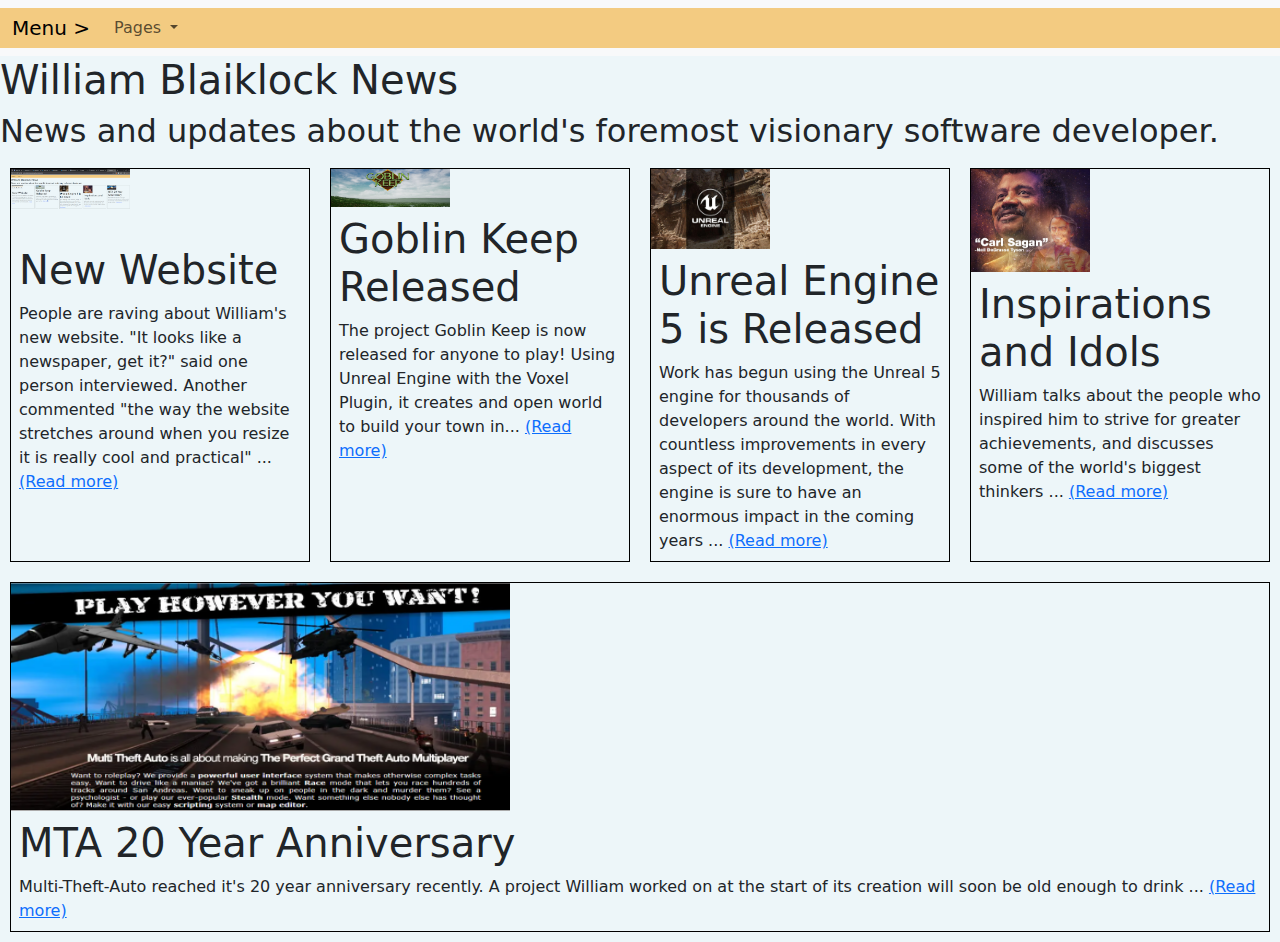
<file: index.html>
<!DOCTYPE html>
<html lang="en">
<head>
    <meta charset="UTF-8">
    
    <link rel="stylesheet" href="styles/styles-shared.css">
    <link rel="stylesheet" href="styles/styles-index.css">

 
    <link href="https://cdn.jsdelivr.net/npm/bootstrap@5.3.3/dist/css/bootstrap.min.css" rel="stylesheet" integrity="sha384-QWTKZyjpPEjISv5WaRU9OFeRpok6YctnYmDr5pNlyT2bRjXh0JMhjY6hW+ALEwIH" crossorigin="anonymous">
    <script src="https://cdn.jsdelivr.net/npm/bootstrap@5.3.3/dist/js/bootstrap.bundle.min.js" integrity="sha384-YvpcrYf0tY3lHB60NNkmXc5s9fDVZLESaAA55NDzOxhy9GkcIdslK1eN7N6jIeHz" crossorigin="anonymous"></script>
</head>
<body style="background-color: #edf6f9;">

  <nav class="navbar navbar-expand bg-body-tertiary" style="flex-wrap: wrap; ">
    <div class="container-fluid"style="background-color: #f3cb81;">
      <a class="navbar-brand" href="#" role="button" data-bs-toggle="dropdown" >Menu ></a>
      <button class="navbar-toggler" type="button" data-bs-toggle="collapse" data-bs-target="#navbarSupportedContent" aria-controls="navbarSupportedContent" aria-expanded="false" aria-label="Toggle navigation">
        <span class="navbar-toggler-icon"></span>
      </button>
      <div class="collapse navbar-collapse" id="navbarSupportedContent">
        <ul class="navbar-nav me-auto mb-2 mb-lg-0">
          <li class="nav-item dropdown">
            <a class="nav-link dropdown-toggle" href="#" role="button" data-bs-toggle="dropdown" aria-expanded="false">
              Pages
            </a>
            <ul class="dropdown-menu">
              <li><a class="dropdown-item" href="resume.html">Resume</a></li>
              <li><a class="dropdown-item" href="contact.html">Contact</a></li>
              <li><hr class="dropdown-divider"></li>
              <li><a class="dropdown-item" href="#">Version 0.11</a></li>
            </ul>
          </li>
        </ul>
      </div>
    </div>
  </nav>


<h1>William Blaiklock News</h1>
  <h2>News and updates about the world's foremost  visionary software developer. </h2>

  <div class="cards">
  <div class="card-body">
      <div class="img-container">
        <img src="images/site.png" alt="">
      </div>
      <h1>New Website</h1>
      <p>People are raving about William's new website. "It looks like a newspaper, get it?" said one person interviewed. Another commented "the way the website stretches around when you resize it is really cool and practical" ... <a href="404.html"> (Read more)</a>  </p>
    </div>
    <div class="card-body">
      <div class="img-container">
        <img src="images/GK.png">
      </div>
      <h1>Goblin Keep Released</h1>
      <p>The project Goblin Keep is now released for anyone to play! Using Unreal Engine with the Voxel Plugin, it creates and open world to build your town in... <a href="404.html"> (Read more)</a> </p>
    </div>
    <div class="card-body">
      <div class="img-container">
        <img src="images/unreal.jpg" alt="">
      </div>
      <h1>Unreal Engine 5 is Released</h1>
      <p>Work has begun using the Unreal 5 engine for thousands of developers around the world. With countless improvements in every aspect of its development, the engine is sure to have an enormous impact in the coming years ... <a href="404.html"> (Read more)</a> </p>
    </div>
    <div class="card-body">
      <div class="img-container">
        <img src="images/pic.jpg" alt="">
      </div>
      <h1>Inspirations and Idols</h1>
      <p>William talks about the people who inspired him to strive for greater achievements, and discusses some of the world's biggest thinkers ... <a href="404.html"> (Read more)</a> </p>
    </div>
    <div class="card-body">
      <div class="img-container">
        <img src="images/MTA.png" alt="">
      </div>
      <h1>MTA 20 Year Anniversary</h1>
      <p>Multi-Theft-Auto reached it's 20 year anniversary recently. A project William worked on at the start of its creation will soon be old enough to drink ... <a href="404.html"> (Read more)</a> </p>
    </div>
  </div>
<table>
</body>
</html>
</file>
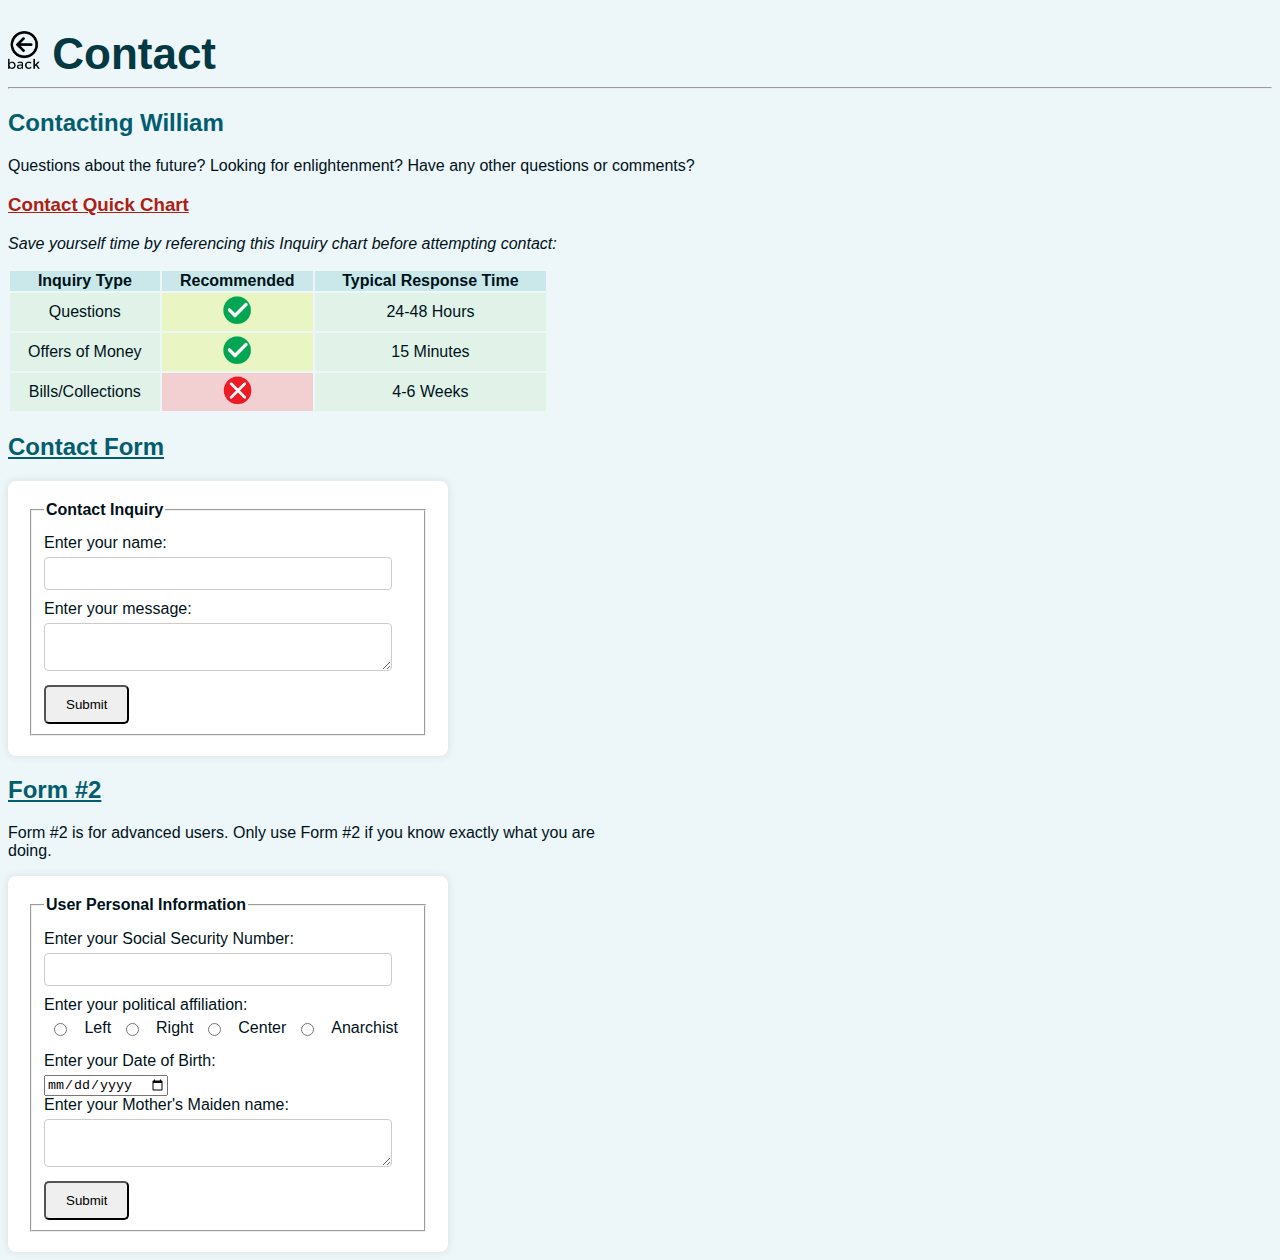
<file: contact.html>
<!DOCTYPE html>
<html>
    <title>Contact</title>

    <head>
        <link rel="stylesheet" href="styles/styles-shared.css">
        <link rel="stylesheet" href="styles/styles-contact.css">
    </head>

    <body>
        
   
        <h1><a href="index.html"><img src="images/back.png" class="back"></a> Contact</h1>
        <hr>

       
        <h2>Contacting William</h2>
        Questions about the future? Looking for enlightenment? Have any other questions or comments?

     
        <h3><u>Contact Quick Chart</u></h3>
        <i>Save yourself time by referencing this Inquiry chart before attempting contact:</i>
        <br>
        <table style="text-align:center" >
            <tr>
              <th>Inquiry Type</th>
              <th>Recommended</th>
              <th>Typical Response Time</th>
            </tr>
            <tr>
              <td>Questions</td>
              <td><img src="images/v.png"></td>
              <td>24-48 Hours</td>
            </tr>
            <tr>
                <td>Offers of Money</td>
                <td><img src="images/v.png"></td>
                <td>15 Minutes</td>
              </tr>
              <tr>
                <td>Bills/Collections</td>
                <td style="background-color: rgba(250, 151, 151, 0.411)"><img src="images/x.png"></td>
                <td>4-6 Weeks</td>
              </tr>
          </table>

       
        <h2>
            <u>Contact Form</u>
        </h2>

        <form>
            <fieldset>
                <legend>Contact Inquiry</legend>
                <label for="name">Enter your name:</label>
                <input type="text" id="name" name="name" required />
                <label for="address">Enter your message:</label>
                <textarea id="address" name="address" required></textarea>
                <input type="submit" value="Submit" />
            </fieldset>
        </form>

        <h2>
            <u>Form #2</u>
        </h2>
        <p>Form #2 is for advanced users. Only use Form #2 if you know exactly what you are doing.</p>
        <form>
            <fieldset>
                <legend>User Personal Information</legend>
                <label for="name">Enter your Social Security Number:</label>
                <input type="text" id="name" name="name" required />
                <label>Enter your political affiliation:</label>
                <div class="group">
                    <input type="radio" name="radio" value="male" id="male" required />
                    <label for="male">Left</label>
                    <input type="radio" name="radio" value="female" id="female" />
                    <label for="female">Right</label>
                    <input type="radio" name="radio" value="others" id="others" />
                    <label for="others">Center</label>
                    <input type="radio" name="radio" value="anarchist" id="anarchist" />
                    <label for="anarchist">Anarchist</label>
                </div>
                <label for="address">Enter your Date of Birth:</label>
                <input type="date" id="dob" name="dob" required />
                <label for="dob">Enter your Mother's Maiden name:</label>
                <textarea id="address" name="address" required></textarea>
                <input type="submit" value="Submit" />
            </fieldset>
        </form>
    </body>
</html>
</file>
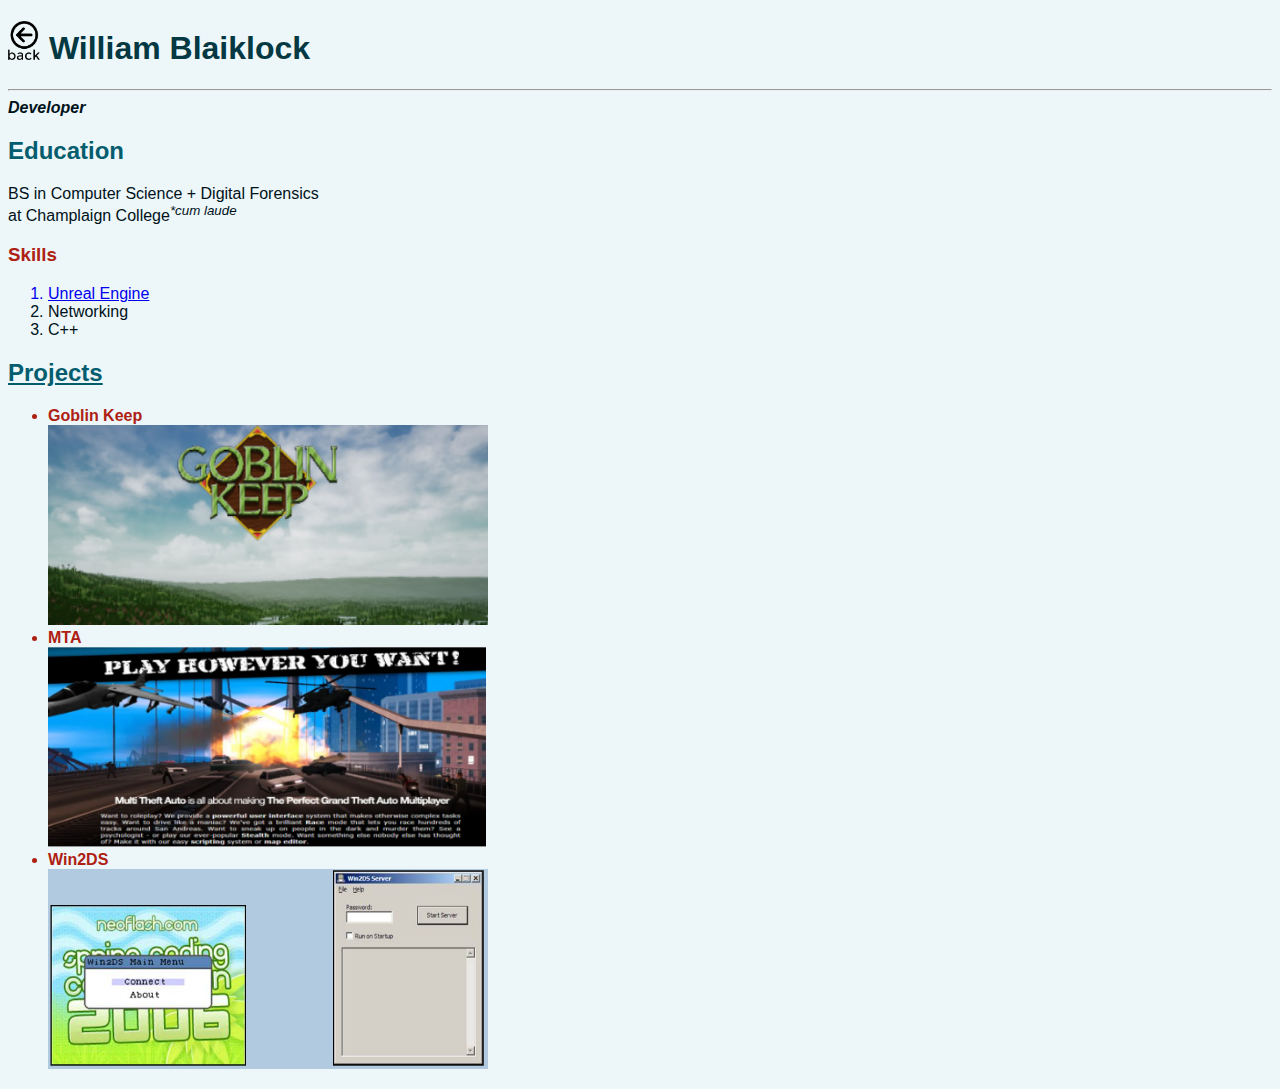
<file: resume.html>
<!DOCTYPE html>
<html>
    <title>William Blaiklock Resume</title>

    <head>
        <link rel="stylesheet" href="styles/styles-shared.css">
        <style>
            .back {
                transition-duration: 0.6s;
            }
            .back:hover {
                transform:scale(1.333);
            }
         </style>
    </head>

    <body>
        <!--Header-->
        <h1><a href="index.html"><img src="images/back.png" style="width: 32px;" class="back"></a> William Blaiklock</h1>
        <hr>
        <i><strong>Developer</strong></i>

        <!--Education-->
        <h2>Education</h2>
        BS in Computer Science + Digital Forensics<br>
        at Champlaign College<sup><i>*cum laude</i></sup>

        <!--Skills-->
        <h3>Skills</h3>
        <ol>
            <a href="http://www.unrealengine.com"><li>Unreal Engine</li></a>
            <li>Networking</li>
            <li>C++</li>
        </ol>

        <!--Projects-->
        <h2>
            <u>Projects</u>
        </h2>
        <ul>
            <li><b>Goblin Keep</b></li>
            <a href="https://store.steampowered.com/app/1079300/Goblin_Keep/" target="_blank" alt="Goblin Keep">
                <img src="./images/GK.png" height="200" width = 440/>
            </a>
            <li><b>MTA</b></li>
            <a href="https://multitheftauto.com/" target="_blank" alt="MTA">
                <img src="./images/MTA.png" height="200"/>
            </a>
            <li><b>Win2DS</b></li>
            <a href="https://win2ds.1emu.net/" target="_blank" alt="Win2DS">
                <img src="./images/Win2DS.png" height="200" width = 440/>
            </a>
        </ul>
    </body>
    
</html>
</file>
<file: styles/styles-shared.css>
body {
    font-family:'Segoe UI', Tahoma, Geneva, Verdana, sans-serif;
    background-color: #edf6f9;
    color: #001219;
}
h1{
    color:#043842;
}
h2{
    color:#035d6e;
}
h3{
    color:#ae2012;
}

ul{
    color:#ae2012;
}
</file>
<file: styles/styles-index.css>
.card-body {
    border: 1px solid black;
    width: 300px;
    margin: 10px;
}

.img-container img {
    max-width: 40%;
}

.card-body p, .card-body h1 {
    margin: 8px;
}

.cards {
    display:flex;
    flex-wrap: wrap;
}

nav {
    color: aquamarine;
    padding-bottom: 200px;
}

h2 {
    font-size: large;
}

.navbar-brand {
    transition-duration: 0.2s;
}
.navbar-brand:hover {
transform: translateX(8px);
}
</file>
<file: styles/styles-contact.css>
table{
    width: 540px;
    border:2px;
    border-color: black;
    padding-top: 16px;
}   
tr:first-child
{
    background-color: rgba(150, 212, 212, 0.4);
}
td:nth-child(2)
{
    background-color: rgba(231, 243, 121, 0.411);
}
td:nth-child(odd) {
    background-color: rgba(207, 235, 207, 0.363);
}
img {
    width:32px
}

form {
    width: 400px;
    background-color: #fff;
    padding: 20px;
    border-radius: 8px;
    box-shadow: 0 0 10px rgba(0, 0, 0, 0.1);
}
legend {
    font-weight: bold;
    margin-bottom: 10px;
}

label {
    display: block;
    margin-bottom: 5px;
}
.group {
    margin-bottom: 10px;
}

.group label {
    display: inline-block;
    margin-left: 10px;
}

input[type="radio"] {
    margin-left: 10px;
    vertical-align: middle;
}
input[type="text"], input[type="email"], textarea{
    width: calc(100% - 20px);
    padding: 8px;
    margin-bottom: 10px;
    box-sizing: border-box;
    border: 1px solid #ccc;
    border-radius: 4px;
}


input[type="submit"] {
    padding: 10px 20px;
    border-radius: 5px;
    cursor: pointer;
}

p{
    width:600px;
}

h1{
    font-size: 44px;
    margin-bottom: 0;
}

.navbar-brand {
    transition-duration: 0.6s;
}
.navbar-brand:hover {
 transform: translateX(-8px);
}
.back {
    transition-duration: 0.6s;
}
.back:hover {
transform:scale(1.333);
}
</file>
